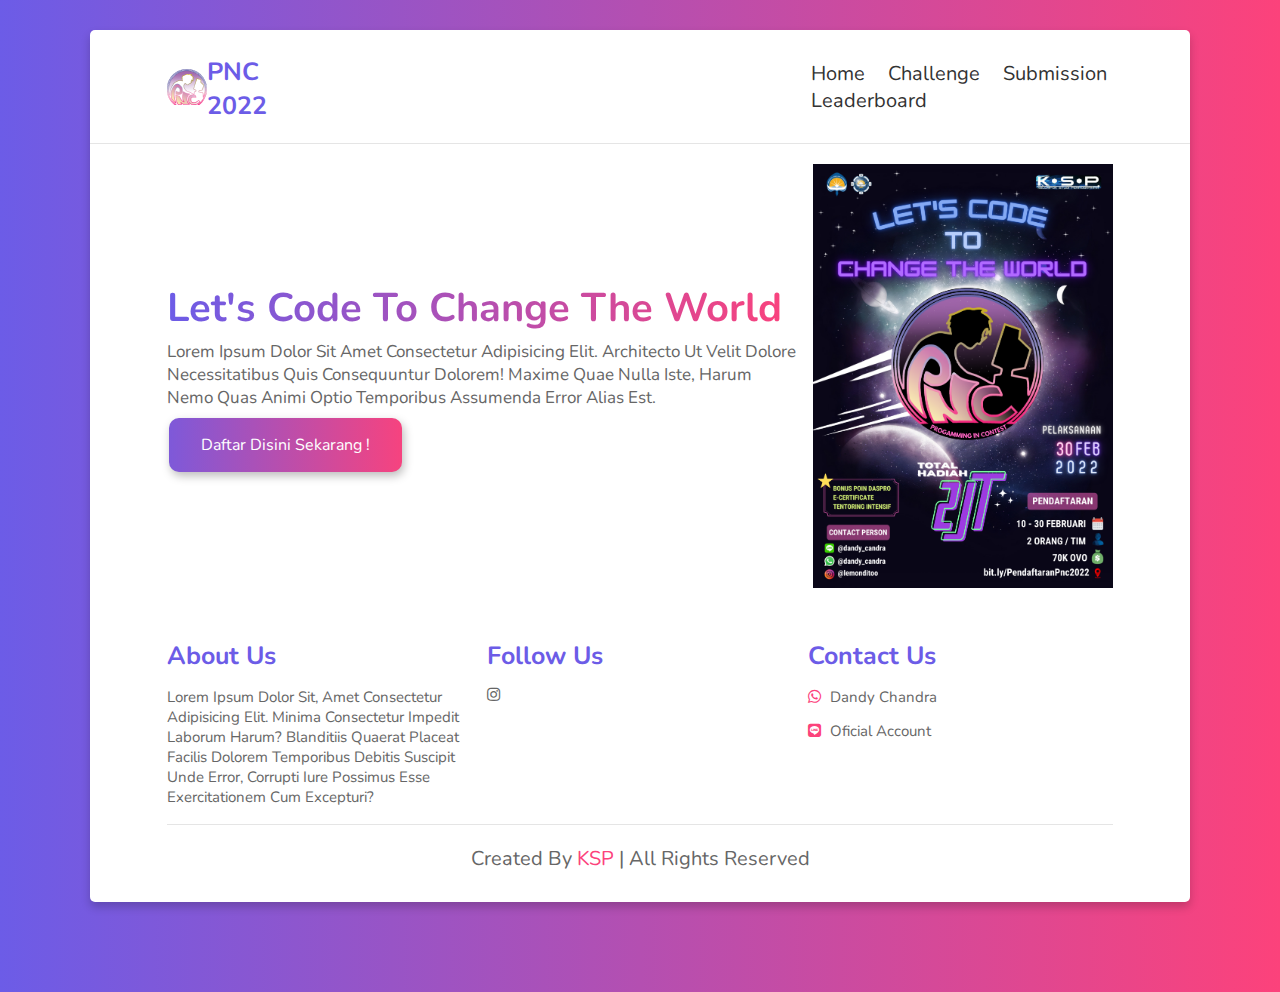
<file: index.html>
<!DOCTYPE html>
<html lang="en">
<head>
    <meta charset="UTF-8">
    <meta http-equiv="X-UA-Compatible" content="IE=edge">
    <meta name="viewport" content="width=device-width, initial-scale=1.0">
    <title>Home</title>

    <link rel="stylesheet" href="https://cdnjs.cloudflare.com/ajax/libs/font-awesome/5.15.4/css/all.min.css">

    <!-- custom css link -->
    <link rel="stylesheet" href="css/style.css">

</head>
<body>
    
    <div class="container">
        <header>            
            <style>
            </style>
            <img  src="images/logopnc1.png" alt="" class="img">
            <a href="index.html"  class="logo">  PNC 2022 </a>
    
            <div id="menu" class="fas fa-bars"></div>

            <nav class="navbar">
                <a href="index.html">Home</a>
                <a href="download.html">Challenge</a>
                <a href="upload.html">Submission</a>
                <a href="winner.html">Leaderboard</a>
            </nav>

       </header> 

    <section class="home">

        <div class="content">
            <h3>Let's Code To Change The World</h3>
            <p>Lorem ipsum dolor sit amet consectetur adipisicing elit. Architecto ut velit dolore necessitatibus quis consequuntur dolorem! Maxime quae nulla iste, harum nemo quas animi optio temporibus assumenda error alias est.</p>
            <style>
                .button {
                  /* background-color:  #8f11e4;  */
                  background-image: linear-gradient(to right,#7E59D9, #F6437F);
                  background-color: #f4511e;
                    border: none;
                    color: white;
                    padding: 16px 32px;
                    text-align: center;
                    font-size: 16px;
                    margin: 4px 2px;
                    opacity: 1;
                    transition: 0.3s;
                    display: inline-block;
                    text-decoration: none;
                    cursor: pointer;
                    box-shadow: 2px 4px 10px #bdbcbc;
                }
     
                .button4 {
                    border-radius: 10px;
                }
                .button4:hover{
                    opacity: 0.8;
                }
                
                </style>
                <div>
                <button class="button button4">Daftar Disini Sekarang !</button> 
            </div>
        </div>

        <div class="image">
            <a href="images/poster pnc fix.png"><img alt="thumb" src="images/poster pnc fix.png"></a>
        </div>
    </section>


<!-- Footer section  -->
<section class="footer">

    <div class="box-container">

        <div class="box">
            <h3>about us</h3>
            <p>Lorem ipsum dolor sit, amet consectetur adipisicing elit. Minima consectetur impedit laborum harum? Blanditiis quaerat placeat facilis dolorem temporibus debitis suscipit unde error, corrupti iure possimus esse exercitationem cum excepturi?</p>
        </div>

        <div class="box">
            <h3>follow us</h3>
            <a href="https://instagram.com/kspuajy?utm_medium=copy_link" target="_blank" class="fab fa-instagram"></a>
        </div>

        <div class="box">
            <h3>contact us</h3>
            <p> <i class="fab fa-whatsapp"></i> Dandy Chandra</p>
            <p> <i class="fab fa-line"></i> Oficial Account</p>
        </div>

    </div>

    <div class="credit"> created by <span> KSP </span> | all rights reserved</div>

</section>


    </div>















    <!-- custom js link  -->
    <script src="js/script.js"></script>
    
</body>
</html>
</file>
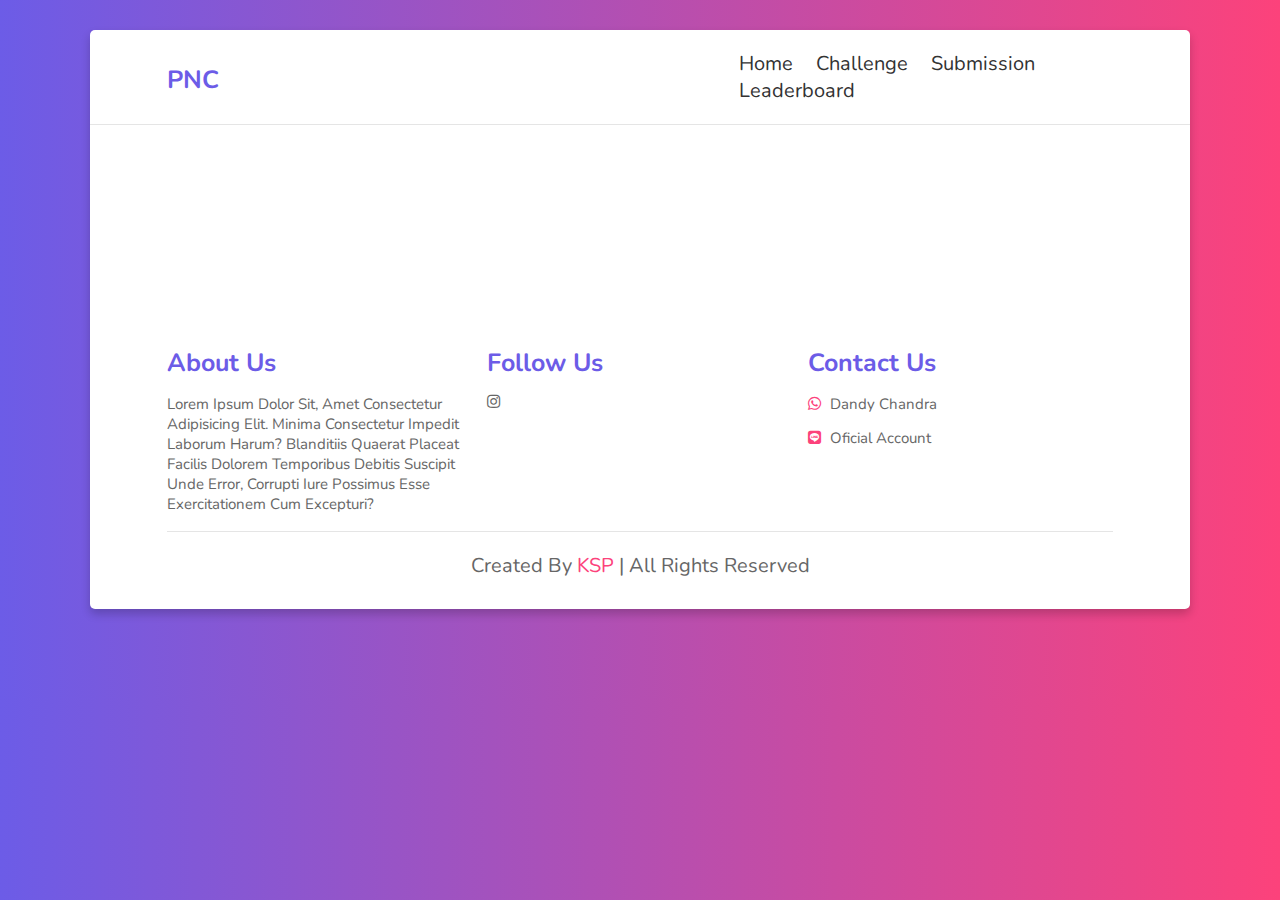
<file: daftar.html>
<!DOCTYPE html>
<html lang="en">
<head>
    <meta charset="UTF-8">
    <meta http-equiv="X-UA-Compatible" content="IE=edge">
    <meta name="viewport" content="width=device-width, initial-scale=1.0">
    <title>Submission</title>

    <link rel="stylesheet" href="https://cdnjs.cloudflare.com/ajax/libs/font-awesome/5.15.4/css/all.min.css">

    <!-- custom css link -->
    <link rel="stylesheet" href="css/style.css">

</head>
<body>
    
    <div class="container">
        <header>
            <a href="index.html" class="logo"> PNC </a>

            <div id="menu" class="fas fa-bars"></div>

            <nav class="navbar">
                <a href="index.html">Home</a>
                <a href="download.html">Challenge</a>
                <a href="upload.html">Submission</a>
                <a href="winner.html">Leaderboard</a>
            </nav>

       </header> 
       <section>
           <iframe src="https://docs.google.com/forms/d/e/1FAIpQLSfyVUM1slMaUaWvgCXmDrLHlRwJvQUv1h__p9TbwP97FnPC1g/viewform" frameborder="0"></iframe>
       </section>

<!-- Footer section  -->
<section class="footer">

    <div class="box-container">

        <div class="box">
            <h3>about us</h3>
            <p>Lorem ipsum dolor sit, amet consectetur adipisicing elit. Minima consectetur impedit laborum harum? Blanditiis quaerat placeat facilis dolorem temporibus debitis suscipit unde error, corrupti iure possimus esse exercitationem cum excepturi?</p>
        </div>

        <div class="box">
            <h3>follow us</h3>
            <a href="https://instagram.com/kspuajy?utm_medium=copy_link" target="_blank" class="fab fa-instagram"></a>
        </div>

        <div class="box">
            <h3>contact us</h3>
            <p> <i class="fab fa-whatsapp"></i> Dandy Chandra</p>
            <p> <i class="fab fa-line"></i> Oficial Account</p>
        </div>

    </div>

    <div class="credit"> created by <span> KSP </span> | all rights reserved</div>

</section>



    </div>















    <!-- custom js link  -->
    <script src="js/script.js"></script>
    
</body>
</html>
</file>
<file: css/style.css>
@import url('https://fonts.googleapis.com/css2?family=Nunito:ital,wght@0,200;0,300;0,400;0,600;1,700&display=swap');

:root{
    --violet:#6c5ce7;
    --pink:#FC427B;
    --gradient:linear-gradient(90deg, var(--violet), var(--pink));
}

*{
    font-family: 'Nunito', sans-serif;
    margin: 0; padding: 0;
    box-sizing: border-box;
    outline: none; border: none;
    text-decoration: none;
    text-transform: capitalize;
    transition: all .2s ease-out;
}

html{
    font-size: 62.5%;
    overflow-x: hidden;
}

html::-webkit-scrollbar{
    width: 1rem;
}

html::-webkit-scrollbar-track{
    background: #333;
}

html::-webkit-scrollbar-thumb{
    background: #fff;
    border-radius: 5rem;
}

body{
    background: var(--gradient);
    padding: 3rem 7%;
    padding-bottom: 9rem;
}

section{
    padding: 2rem 7%;
}

.pemenang::before {
    content: '';
    position: absolute;
    width: 300px;
    height: 300px;
    background: linear-gradient(#ffc107,#e91e63);
    border-radius: 50%;
    transform: translate(-150px,-10px);
}

.pemenang::after {
    content: '';
    position: absolute;
    width: 250px;
    height: 250px;
    background: linear-gradient(#2196f3,#31ff38);
    border-radius: 50%;
    transform: translate(950px,-200px);
}


.container{
    background: #fff;
    border-radius: .5rem;
    box-shadow: 0 .5rem 1rem rgba(0,0,0,.2);
}

header{
    display: flex;
    align-items: center;
    justify-content: space-between;
    width: 100%;
    padding: 2rem 7%;
    border-bottom: .1rem solid rgba(0,0,0,.1);
    position: relative;
    z-index: 100;
}

header .logo{
    font-size: 2.5rem;
    margin-right: 500px;
    margin-top: 5px;
    color:var(--violet);
    font-weight: bold;
}

header .navbar a{
    margin-left: 2rem;
    font-size: 2rem;
    color: #333;
}

header .navbar a:hover{
    color:var(--pink);
}

#menu{
    font-size: 2.5rem;
    padding: .5rem 1rem;
    border-radius: .3rem;
    border: .1rem solid rgba(0,0,0,.2);
    cursor: pointer;
    display: none;
}

@media (max-width:991px){

    html{
        font-size: 55%;
    }

    body{
        padding: 1.5rem;
    }

    header{
        padding: 2rem;
    }

    section{
        padding: 2rem;
    }
}

@media (max-width:768px){
    
    #menu{
        display: initial;
    }

    header .navbar{
        position: absolute;
        top: 100%; left: 0; right: 0;
        background: #fff;
        border-top: .1rem solid rgba(0,0,0,.2);
        border-bottom: .1rem solid rgba(0,0,0,.2);
        clip-path: polygon(0 0, 100% 0, 100% 0, 0 0);
    }
    
    header .navbar.active{
        clip-path: polygon(0 0, 100% 0, 100% 100%, 0 100%);
    }

    header .navbar a{
        font-size: 2.5rem;
        display: block;
        margin: 2rem 0;
        text-align: center;
    }
}

.footer .box-container{
    display: flex;
    flex-wrap: wrap;
    gap: 1.5rem;
}

.footer .box-container .box{
    flex: 1 1 20rem;
}

.footer .box-container .box h3{
    font-size: 2.5rem;
    color: var(--violet);
    padding: .7rem 0;
}

.footer .box-container .box p{
    font-size: 1.5rem;
    color: #666;
    padding: .7rem 0;
}

.footer .box-container .box a{
    display: block;
    font-size: 1.5rem;
    color: #666;
    padding: .7rem 0;
}

.footer .box-container .box a:hover{
    color: var(--pink);
}

/* bagian icon contact US*/
.footer .box-container .box p i{
    padding-right: .5rem;
    color: var(--pink);
}

.footer .credit{
    font-size: 2rem;
    margin-top: 1rem;
    padding: 1rem;
    padding-top: 2rem;
    text-align: center;
    border-top: .1rem solid rgba(0,0,0,.1);
    color: #666;
}

.footer .credit span{
    color: var(--pink);
}

@media (max-width:991px){

    html{
        font-size: 50%;
    }
}

.home{
    display: flex;
    flex-wrap: wrap;
    gap: 1.5rem;
    align-items: center;
}

.home .content{
    flex: 1 1 40rem;
}

.home .image img{
    width: 30rem;
}

.home .image:hover img{
    transform: translate(0, -10px) scale(1.05);
}


.home .content h3{
    color: transparent;
    background: var(--gradient);
    -webkit-background-clip: text;
    background-clip: text;
    font-size: 4rem;
}

.home .content p{
    padding: .5rem 0;
    font-size: 1.7rem;
    color: #666;
}


.download{
    position: relative;
    z-index: 10;
    display: flex;
    justify-content: center;
    align-items: center;
    flex-wrap: wrap;
}

.download .card{
    position: relative;
    width: 300px;
    height: 450px;
    margin: 20px 40px;
    display: flex;
    justify-content: center;
    align-items: center;
    flex-direction: column;
    background: rgba(82, 80, 80, 0.1);
    box-shadow: 0 15px 25px rgba(182, 177, 177, 0.7);
    backdrop-filter: blur(15px);
}

.download .card .imgBx{
    position: relative; 
    display: flex;
    justify-content: center;
    align-items: center;
    flex-direction: column; 
    padding: 20px;
    transition: 0.5s ease-in-out;
}

.download .card:hover .imgBx{
    transform: translateY(-50px);
}

.download .card .imgBx img{
    max-width: 100%;
    margin: 0 0 20px;
    transition: 0.5s ease-in-out;
}

.download .card:hover .imgBx img{
    transform: translate(0, -10px) scale(1.1);
}

.download .card .imgBx h2{
    color: var(--violet);
    font-weight: 600;
    font-size: 20px;
}

.download .card .tempatDownload{
    position: absolute;
    bottom: 20px;
    display: flex;
    justify-content: center;
    align-items: center;
    flex-direction: column;
    transition: 0.5s ease-in-out;
    opacity: 0;
    visibility: hidden;
}

.download .card:hover .tempatDownload{
    opacity: 1;
    visibility: visible;
    transform: translateY(-40px);
}

.download .card .tempatDownload a{
    position: relative;
    top: 10px;
    display: inline-block;
    padding: 12px 30px;
    background: var(--violet);
    border-radius: 40px;
    font-weight: 600;
    letter-spacing: 1px;
    color: rgb(255, 255, 255);
    text-decoration: none;
    text-transform: uppercase;
}

/* leaderboard */

.kotak{
    position: relative;
    min-width: 350px;
    min-height: 450px;
    background: rgba(58, 58, 58, 0.1);
    box-shadow: 0 25px 45px rgba(0, 0, 0, 0.3);
    border: 1px solid rgba(41, 41, 41, 0.2);
    border-right: 1px solid rgba(0, 0, 0, 0.2);
    border-radius: 10px;
    z-index: 10;
    padding: 20px;
    backdrop-filter: blur(25px);
}

.kotak h3{
    color: var(--pink);
    font-size: 25px;
}

.kotak .list{
    position: relative;
    display: flex;
    padding: 10px;
    background: rgba(0, 0, 0, 0.2);
    border-radius: 10px;
    margin: 10px 0;
    cursor: pointer;
    transition: 0.5s;
    overflow: hidden;
}

.kotak .list:hover{
    background: #fff;
    box-shadow: -15px 30px 50px rgba(0, 0, 0, 0.5);
    transform: scale(1.1) translateX(20px) translateY(-15px);
    z-index: 1000;
}

.kotak .list .juara{
    position: relative;
    width: 60px;
    height: 60px;
    border-radius: 10px;
    overflow: hidden;
    margin-right: 10px;
}

.kotak .list .juara img{
    position: absolute;
    top: 0;
    left: 0;
    width: 100%;
    height: 100%;
    object-fit: cover;
}

.kotak .list .namaJuara{
    display: flex;
    flex-direction: column;
    justify-content: center;
    color: #fff;
}

.kotak .list .namaJuara .rank{
    position: absolute;
    right: -50px;
    color: var(--violet);
    transition: 0.5s;
    font-size: 2.5rem;
}

.kotak .list .namaJuara .rank small{
    font-weight: 500;
    opacity: 0.25;
}

.kotak .list:hover .namaJuara .rank{
    right: 20px;
}

.kotak .list .namaJuara h4{
    line-height: 1.2em;
    font-weight: 600;
    transition: 0.5s;
    font-size: 2.5rem;
}

.kotak .list .namaJuara p{
    line-height: 0.75em;
    transition: 0.5s;
    font-size: 1.6rem;
}

.kotak .list:hover .namaJuara h4,
.kotak .list:hover .namaJuara p{
    color: #333;
}
</file>
